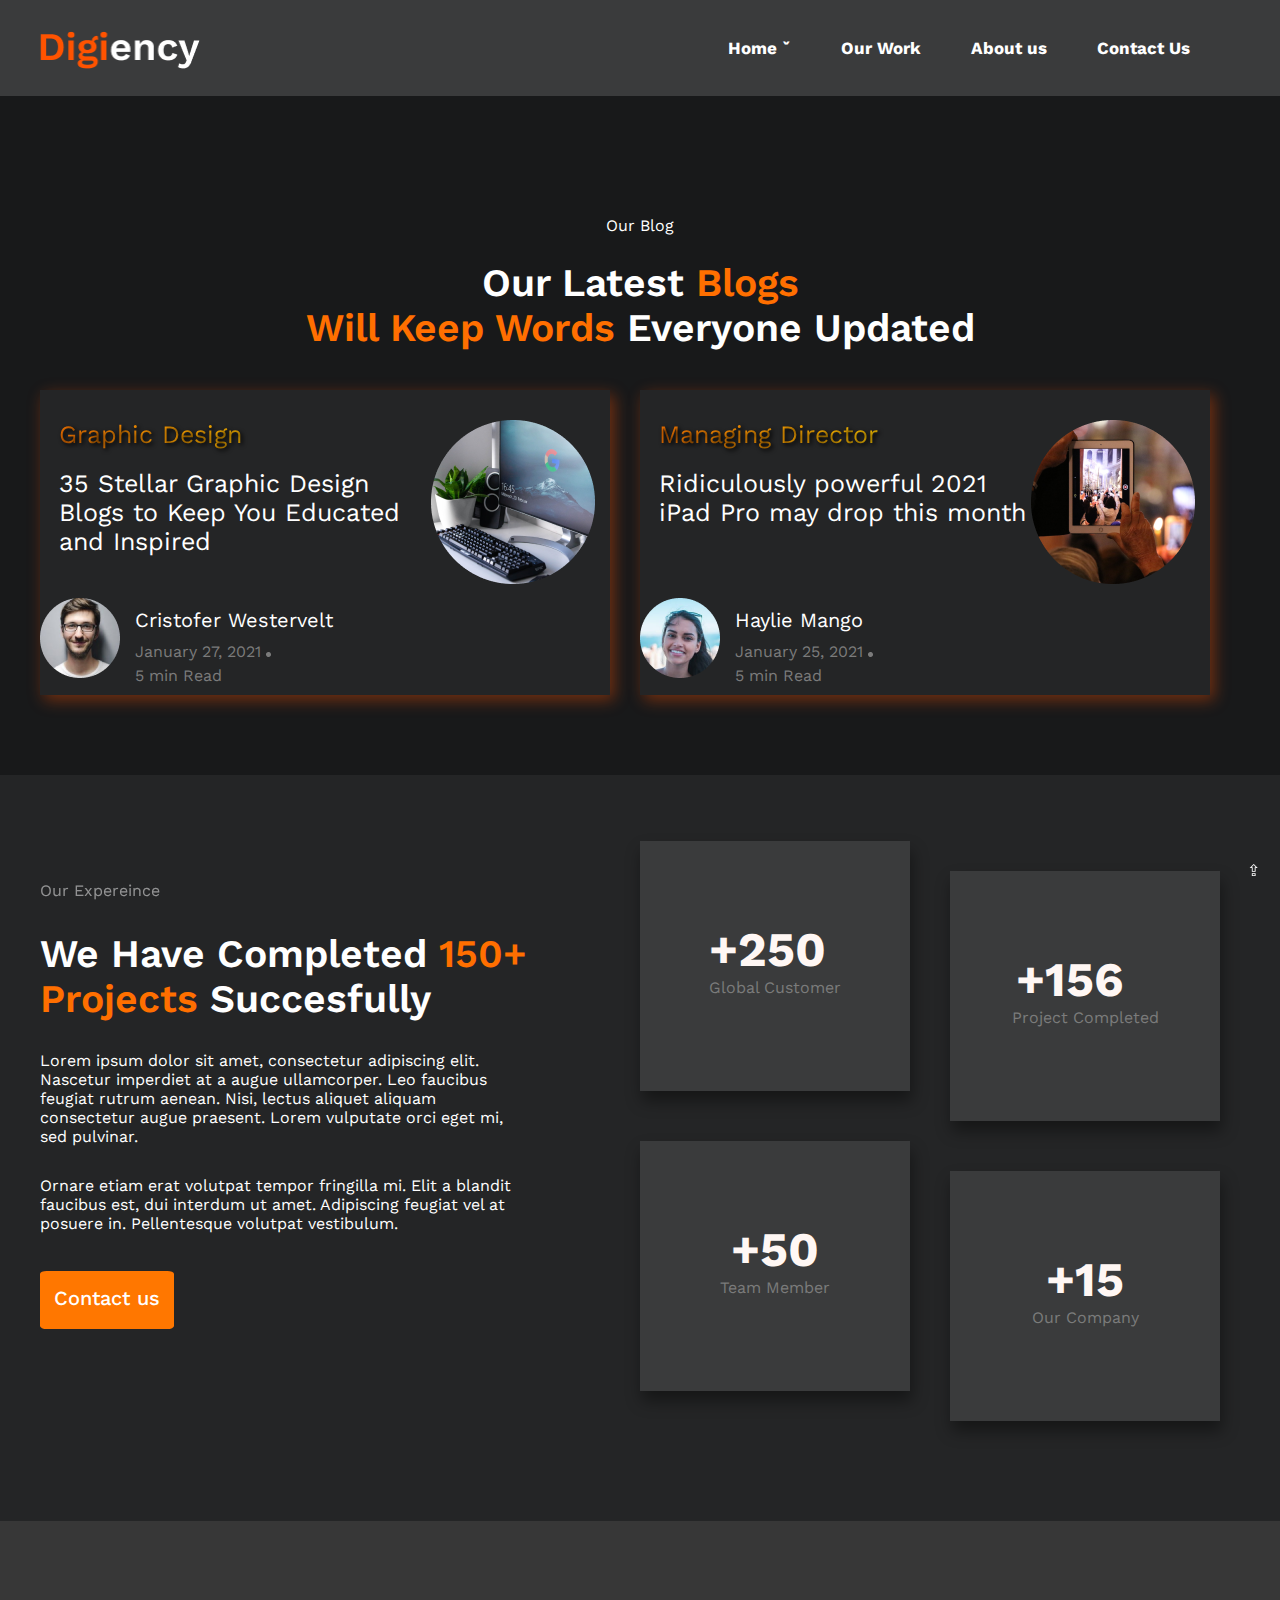
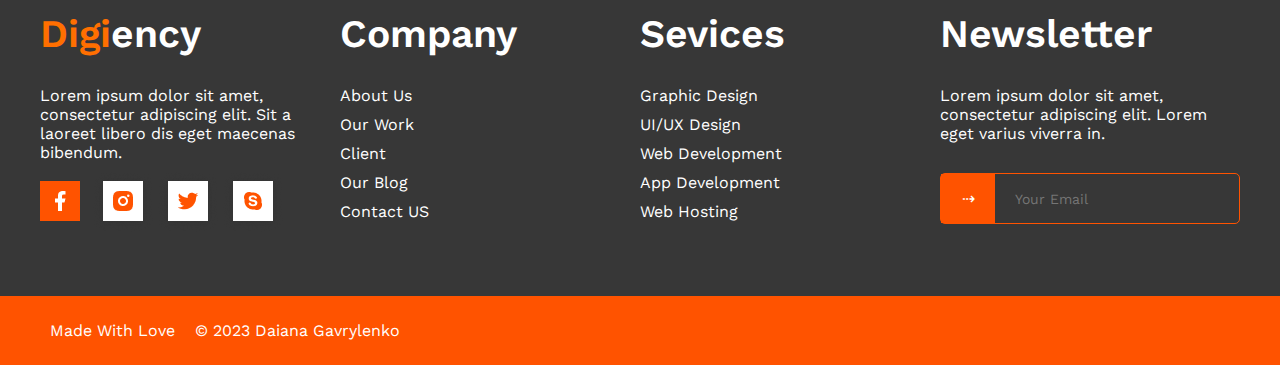
<file: index.html>
<!DOCTYPE html>
<html lang="en">

<head>
    <meta charset="UTF-8">
    <meta http-equiv="X-UA-Compatible" content="IE=edge">
    <meta name="viewport" content="width=device-width, initial-scale=1.0">
    <meta name="description" content="Site about our company Digiency - create Designed & Development Projects">
    <meta name="keywords" content="Design, Digiency, Company, TeamDigiency, Wrapper, BeautifulSites">
    <meta name="author" content="Daiana Gavrylenko">
    <link rel="stylesheet" href="style.css">
    <link rel="preconnect" href="https://fonts.googleapis.com">
    <link rel="preconnect" href="https://fonts.gstatic.com" crossorigin>
    <link
        href="https://fonts.googleapis.com/css2?family=Tinos:wght@400;700&family=Work+Sans:wght@100;200;300;400;500;600;700&display=swap"
        rel="stylesheet">
    <link rel="icon" sizes="32x32" href="./icons8-laptop-icongeek26-outline-gradient-32.png">
    <link rel="icon" sizes="16x16" href="./icons8-laptop-icongeek26-outline-gradient-16.png">
    <title>Digital Agency</title>
</head>

<body>
    <header>
        <p><a name="top"></a></p>
        <div class="container">
            <div class="header-inner">
                <div class="header-logo">
                    <img class="header-logo-img" src="images/header/Digiency.png" alt="logo">
                </div>

                <div class="header-nav">
                    <nav>
                        <ul class="header-list">
                            <li>
                                <a class="nav-link" href="index.html">Home ˇ</a>
                                <ul class="dropdown">
                                    <li>
                                        <a target="_blank" href="#">Location</a>
                                    </li>
                                    <li>
                                        <a target="_blank" href="#">Visit</a>
                                    </li>
                                    <li>
                                        <a target="_blank" href="#">Form</a>
                                    </li>
                                </ul>
                            </li>

                            <li>
                                <a class="nav-link" href="list1.html">Our Work</a>
                            </li>
                            <li>
                                <a class="nav-link" href="list2.html">About us</a>
                            </li>
                            <li>
                                <a class="nav-link" href="list3.html">Contact Us</a>
                            </li>
                        </ul>
                    </nav>
                </div>
                <div class="burger">
                    <span></span>
                </div>
            </div>
        </div>
    </header>

    <main>
        <section class="blog">
            <div class="container">
                <div>
                    <p class="blog-subtitle">Our Blog</p>
                </div>
                <div class="blog-inner">
                    <div class="blog-help-title">
                        <h2 class="blog-title"> Our Latest
                            <span>Blogs <br>
                                Will Keep Words </span>Everyone Updated
                        </h2>
                    </div>

                    <div class="blog-back">
                        <div class="blog-background">
                            <div class="blog-info">
                                <div class="blog-block-text">
                                    <div class="blog-sub-txt">
                                        <p>Graphic Design</p>
                                    </div>
                                    <p>35 Stellar Graphic
                                        Design Blogs to Keep You
                                        Educated and Inspired</p>
                                </div>
                                <div class="blog-icon">
                                    <img src="./images/blog/Image-2.png" alt="">
                                </div>
                            </div>
                            <div class="blog-description">
                                <div class="blog-avatar">
                                    <img src="./images/blog/Profile.png" alt="">
                                </div>
                                <div class="blog-post">
                                    <p>Cristofer Westervelt</p>
                                    <div class="blog-post-date">
                                        <p>January 27, 2021</p>
                                        <div class="blog-post-img">
                                            <img src="./images/blog/Ellipse.png" alt="">
                                        </div>
                                        <p>5 min Read</p>
                                    </div>
                                </div>
                            </div>
                        </div>

                        <div class="blog-background">
                            <div class="blog-info">
                                <div class="blog-block-text">
                                    <div class="blog-sub-txt">
                                        <p>Managing Director</p>
                                    </div>
                                    <p>Ridiculously powerful
                                        2021 iPad Pro may drop this
                                        month</p>
                                </div>
                                <div class="blog-icon">
                                    <img src="./images/blog/Image-3.png" alt="">
                                </div>
                            </div>
                            <div class="blog-description">
                                <div class="blog-avatar">
                                    <img src="./images/blog/Profile-2.png" alt="">
                                </div>
                                <div class="blog-post">
                                    <p>Haylie Mango</p>
                                    <div class="blog-post-date">
                                        <p>January 25, 2021</p>
                                        <div class="blog-post-img">
                                            <img src="./images/blog/Ellipse.png" alt="">
                                        </div>
                                        <p>5 min Read</p>
                                    </div>
                                </div>
                            </div>
                        </div>
                    </div>
                </div>
            </div>
        </section>

        <section class="succesfully-projects">
            <div class="container">
                <div class="succesfully-projects-inner">
                    <div class="succesfully-projects-texts">
                        <div class="succesfully-projects-subtitle">
                            <p>Our Expereince</p>
                        </div>

                        <h2 class="succesfully-projects-title">We Have Completed
                            <span>150+ Projects</span>
                            Succesfully
                        </h2>

                        <p class="succesfully-projects-info">Lorem ipsum dolor sit amet, consectetur adipiscing elit.
                            Nascetur
                            imperdiet
                            at a augue ullamcorper. Leo faucibus feugiat rutrum aenean. Nisi, lectus aliquet aliquam
                            consectetur augue praesent. Lorem vulputate orci eget mi, sed pulvinar.</p>
                        <p class="succesfully-projects-info" id="space">Ornare etiam erat volutpat tempor fringilla mi.
                            Elit a blandit faucibus est, dui interdum ut
                            amet. Adipiscing feugiat vel at posuere in. Pellentesque volutpat vestibulum.</p>

                        <div class="succesfully-projects-general-btn">
                            <button class="succesfully-projects-button" href="#">Contact us</button>
                        </div>
                    </div>
                    <div class="succesfully-projects-tables">
                        <div class="succesfully-projects-first-block">
                            <div class="succesfully-projects-tables-num">
                                <p class="succesfully-projects-num">+250</p>
                                <p class="succesfully-projects-info-table">Global Customer</p>
                            </div>
                            <div class="succesfully-projects-tables-num">
                                <p class="succesfully-projects-num">+50</p>
                                <p class="succesfully-projects-info-table">Team Member</p>
                            </div>
                        </div>
                        <div class="succesfully-projects-second-block">
                            <div class="succesfully-projects-tables-num">
                                <p class="succesfully-projects-num">+156</p>
                                <p class="succesfully-projects-info-table">Project Completed</p>
                            </div>
                            <div class="succesfully-projects-tables-num">
                                <p class="succesfully-projects-num">+15</p>
                                <p class="succesfully-projects-info-table">Our Company</p>
                            </div>
                        </div>
                    </div>
                </div>
            </div>
        </section>
    </main>

    <footer>
        <div class="footer">
            <div class="container">
                <div class="brief--footer">
                    <div class="brief">
                        <h2><span>Digi</span>ency</h2>
                        <p>Lorem ipsum dolor sit amet, consectetur adipiscing elit. Sit a laoreet libero dis eget
                            maecenas
                            bibendum.</p>

                        <div class="copyright--socials">
                            <a href="https://www.facebook.com/" target="_blank"><img class="facebook-icon"
                                    src="./images/social icon/facebook-fill.png" alt="facebook"></a>
                            <a href="https://www.instagram.com/" target="_blank"><img
                                    src="./images/social icon/instagram-fill.png" alt="instagram"></a>
                            <a href="https://twitter.com/" target="_blank"><img
                                    src="./images/social icon/twitter-fill.png" alt="twitter"></a>
                            <a href="https://www.youtube.com/" target="_blank"><img
                                    src="./images/social icon/skype-fill.png" alt="youtube"></a>
                        </div>
                    </div>

                    <div class="brief">
                        <h2>Company</h2>
                        <div class="company-brief">
                            <a href="">About Us</a>
                            <a href="">Our Work</a>
                            <a href="">Client</a>
                            <a href="">Our Blog</a>
                            <a href="">Contact US</a>
                        </div>
                    </div>
                    <div class="brief">
                        <h2>Sevices</h2>
                        <div class="service-brief">
                            <a href="">Graphic Design</a>
                            <a href="">UI/UX Design</a>
                            <a href="">Web Development</a>
                            <a href="">App Development</a>
                            <a href="">Web Hosting</a>
                        </div>
                    </div>
                    <div class="brief">
                        <h2>Newsletter</h2>
                        <p>Lorem ipsum dolor sit amet, consectetur adipiscing elit. Lorem eget varius viverra in.</p>
                        <div class="footer-form">
                            <form action="#">
                                <input class="subscribe-input" type="email" required placeholder="Your Email"
                                    name="email">
                                <button class="subscribe-button" type="submit" name="email">⇢</button>
                            </form>
                        </div>

                    </div>
                </div>
            </div>
        </div>

        <div class="finally-footer">
            <div class="container">
                <div class="finally-footer-info">
                    <p class="finally-footer-child-class-info"> Made With Love</p>
                    <p class="finally-footer-child-class-info">&copy; 2023 Daiana Gavrylenko</p>

                    <div class="button-top">
                        <p><a href="#top">⇪</a></p>
                    </div>
                </div>
            </div>
        </div>
    </footer>

    <script src="script.js"></script>
</body>

</html>
</file>
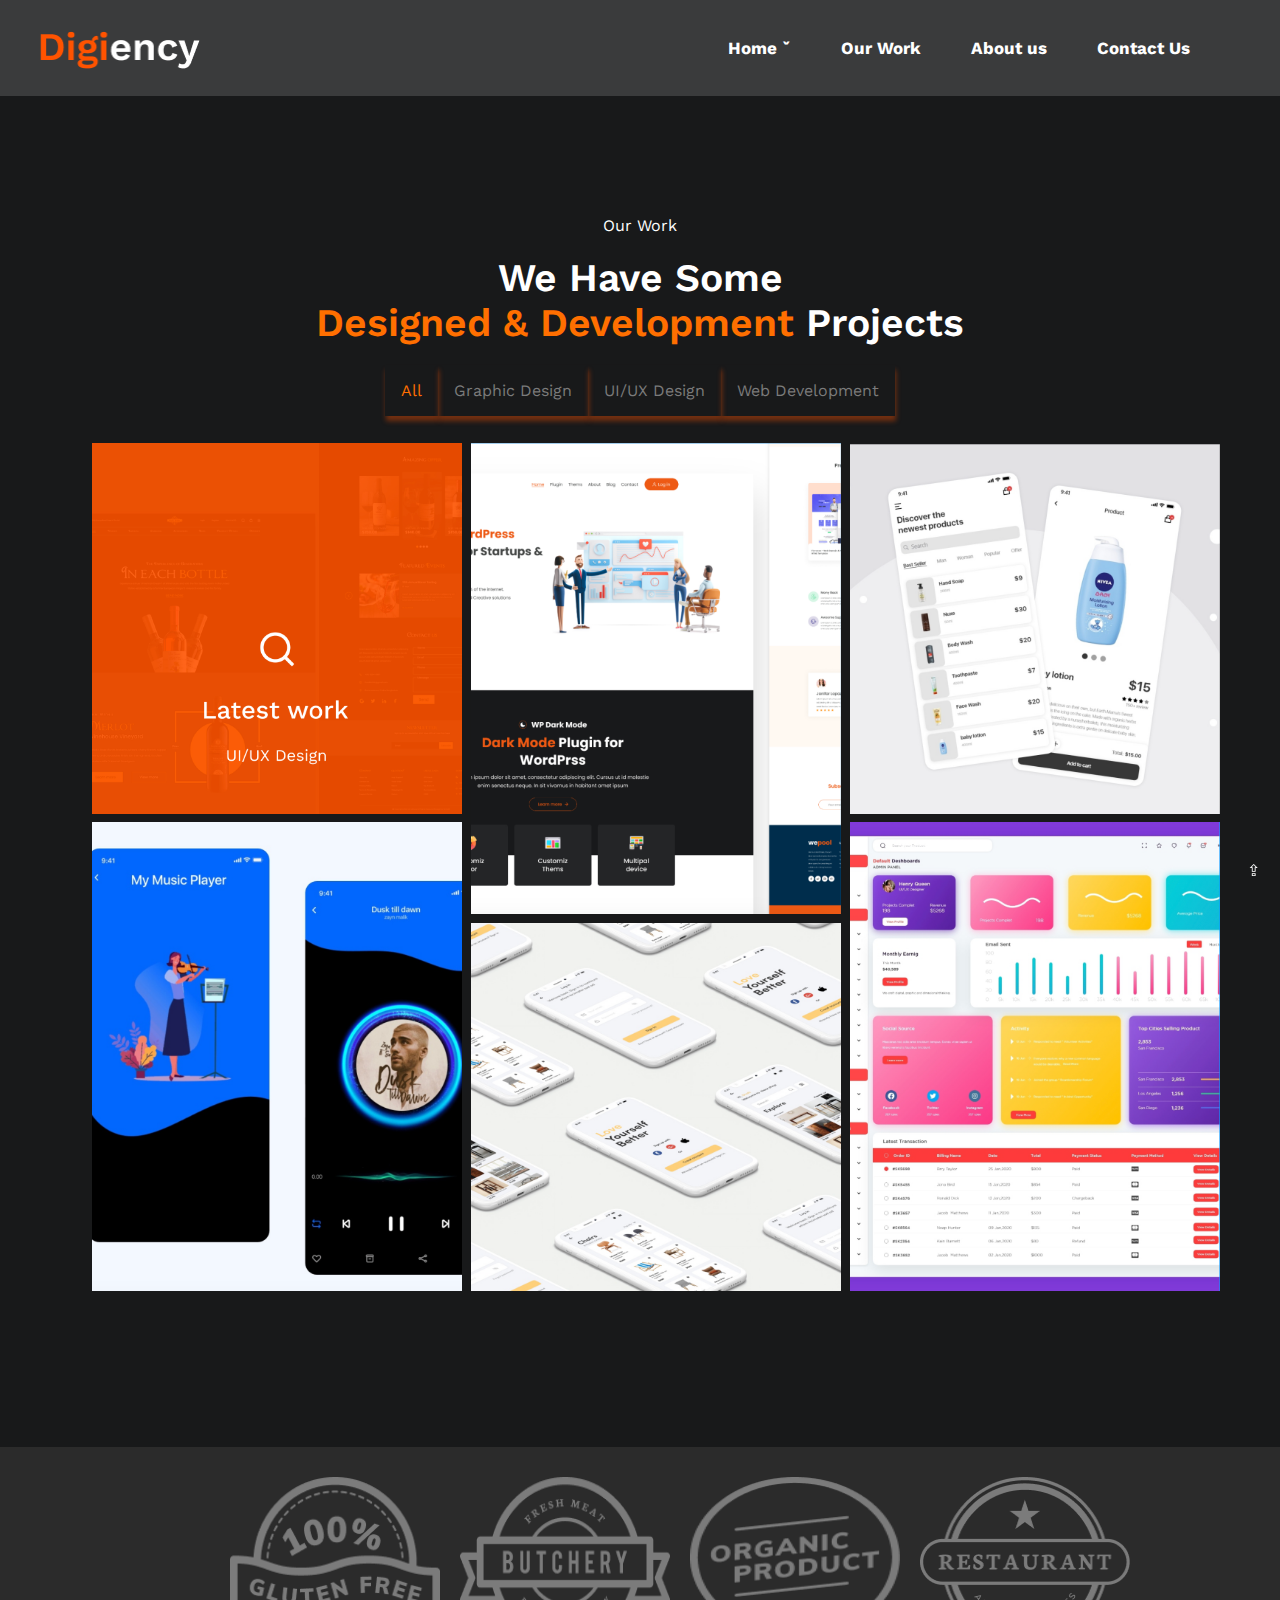
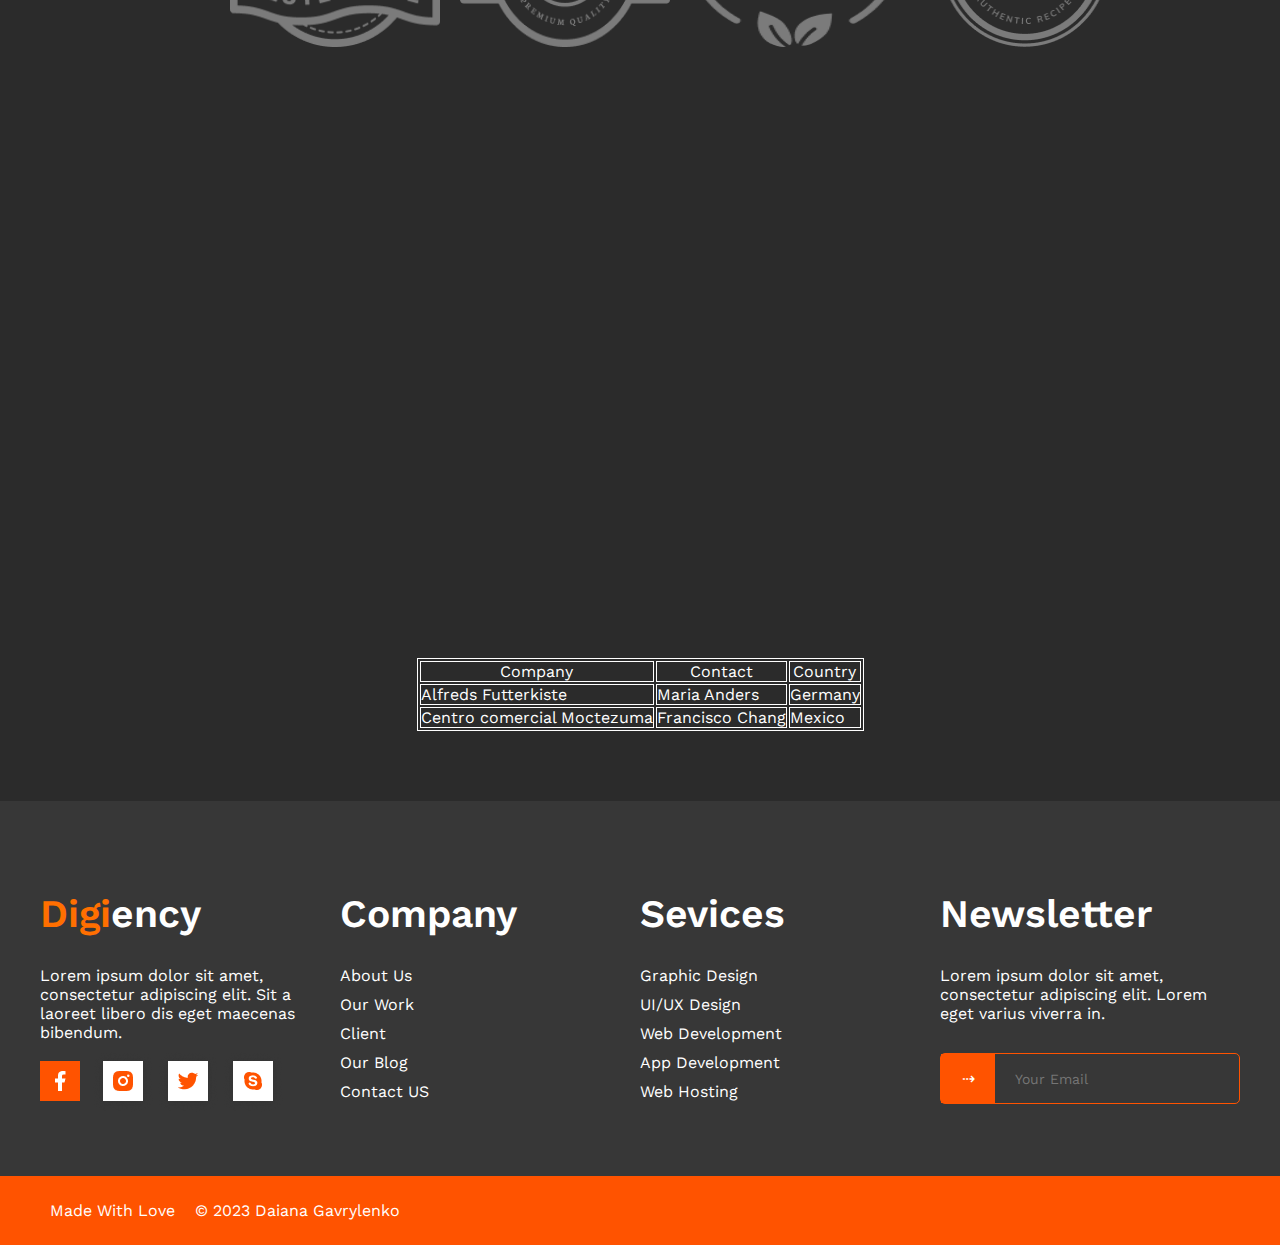
<file: list1.html>
<!DOCTYPE html>
<html lang="en">

<head>
    <meta charset="UTF-8">
    <meta http-equiv="X-UA-Compatible" content="IE=edge">
    <meta name="viewport" content="width=device-width, initial-scale=1.0">
    <meta name="description" content="Site about our company Digiency - create Designed & Development Projects">
    <meta name="keywords" content="Design, Digiency, Company, TeamDigiency, Wrapper, BeautifulSites">
    <meta name="author" content="Daiana Gavrylenko">
    <link rel="stylesheet" href="style.css">
    <link rel="preconnect" href="https://fonts.googleapis.com">
    <link rel="preconnect" href="https://fonts.gstatic.com" crossorigin>
    <link
        href="https://fonts.googleapis.com/css2?family=Tinos:wght@400;700&family=Work+Sans:wght@100;200;300;400;500;600;700&display=swap"
        rel="stylesheet">
    <link rel="icon" sizes="32x32" href="./icons8-laptop-icongeek26-outline-gradient-32.png">
    <link rel="icon" sizes="16x16" href="./icons8-laptop-icongeek26-outline-gradient-16.png">
    <title>Digital Agency</title>
</head>

<body>
    <header>
        <div class="container">
            <div class="header-inner">
                <div class="header-logo">
                    <img class="header-logo-img" src="images/header/Digiency.png" alt="logo">
                </div>

                <div class="header-nav">
                    <nav>
                        <ul class="header-list">
                            <li>
                                <a class="nav-link" href="index.html">Home ˇ</a>
                                <ul class="dropdown">
                                    <li>
                                        <a href="#">Location</a>
                                    </li>
                                    <li>
                                        <a href="#">Visit</a>
                                    </li>
                                    <li>
                                        <a href="#">Form</a>
                                    </li>
                                </ul>
                            </li>

                            <li>
                                <a class="nav-link" href="list1.html">Our Work</a>
                            </li>
                            <li>
                                <a class="nav-link" href="list2.html">About us</a>
                            </li>
                            <li>
                                <a class="nav-link" href="list3.html">Contact Us</a>
                            </li>
                        </ul>
                    </nav>
                </div>
            </div>
        </div>
    </header>

    <main>
        <section class="designed">
            <div class="container">
                <div>
                    <p class="des-subtitle">Our Work</p>
                </div>
                <div class="des-inner">
                    <div class="des-help-title">
                        <h2 class="des-title"> We Have Some <br>
                            <span> Designed & Development</span> Projects
                        </h2>
                    </div>

                    <div class="des-line-words">
                        <a class="des-line-info" href="#"><span>All</span></a>
                        <a class="des-line-info" href="#">Graphic Design</a>
                        <a class="des-line-info" href="#">UI/UX Design</a>
                        <a class="des-line-info" href="#">Web Development</a>
                    </div>

                    <div class="des-images">
                        <img src="./images/main/1from6.png" alt="">
                        <img class="des-second-pic" src="./images/main/2from6.png" alt="">
                        <img src="./images/main/3from6.png" alt="">
                        <img src="./images/main/4from6.png" alt="">
                        <img src="./images/main/5from6.png" alt="">
                        <img src="./images/main/6from6.png" alt="">
                    </div>
                </div>
            </div>
        </section>

        <section class="foot-icon-elem">
            <div class="container">
                <div class="group-icon-foot">
                    <img src="./images/GroupFoot/Group-1.png" alt="">
                    <img src="./images/GroupFoot/Group-2.png" alt="">
                    <img src="./images/GroupFoot/Group-3.png" alt="">
                    <img src="./images/GroupFoot/Group-4.png" alt="">
                </div>

                <div class="video">
                    <iframe width="560" height="315" src="https://www.youtube.com/embed/Zs5UJSX9ifg"
                        title="YouTube video player" frameborder="0" allow=" autoplay;" allowfullscreen></iframe>
                </div>

                <div class="spotify-block-frame">
                    <iframe class="spotify-frame"
                        src="https://open.spotify.com/embed/track/0ElpbbncWT9aS7mgoqEHbQ?utm_source=generator&theme=0"></iframe>
                </div>

                <table class="table-list1">
                    <tr>
                        <th>Company</th>
                        <th>Contact</th>
                        <th>Country</th>
                    </tr>
                    <tr>
                        <td>Alfreds Futterkiste</td>
                        <td>Maria Anders</td>
                        <td>Germany</td>
                    </tr>
                    <tr>
                        <td>Centro comercial Moctezuma</td>
                        <td>Francisco Chang</td>
                        <td>Mexico</td>
                    </tr>
                </table>
            </div>
        </section>
    </main>

    <footer>
        <div class="footer">
            <div class="container">
                <div class="brief--footer">
                    <div class="brief">
                        <h2><span>Digi</span>ency</h2>
                        <p>Lorem ipsum dolor sit amet, consectetur adipiscing elit. Sit a laoreet libero dis eget
                            maecenas
                            bibendum.</p>

                        <div class="copyright--socials">
                            <a href="https://www.facebook.com/" target="_blank"><img class="facebook-icon"
                                    src="./images/social icon/facebook-fill.png" alt="facebook"></a>
                            <a href="https://www.instagram.com/" target="_blank"><img
                                    src="./images/social icon/instagram-fill.png" alt="instagram"></a>
                            <a href="https://twitter.com/" target="_blank"><img
                                    src="./images/social icon/twitter-fill.png" alt="twitter"></a>
                            <a href="https://www.youtube.com/" target="_blank"><img
                                    src="./images/social icon/skype-fill.png" alt="youtube"></a>
                        </div>
                    </div>

                    <div class="brief">
                        <h2>Company</h2>
                        <div class="company-brief">
                            <a href="">About Us</a>
                            <a href="">Our Work</a>
                            <a href="">Client</a>
                            <a href="">Our Blog</a>
                            <a href="">Contact US</a>
                        </div>
                    </div>
                    <div class="brief">
                        <h2>Sevices</h2>
                        <div class="service-brief">
                            <a href="">Graphic Design</a>
                            <a href="">UI/UX Design</a>
                            <a href="">Web Development</a>
                            <a href="">App Development</a>
                            <a href="">Web Hosting</a>
                        </div>
                    </div>
                    <div class="brief">
                        <h2>Newsletter</h2>
                        <p>Lorem ipsum dolor sit amet, consectetur adipiscing elit. Lorem eget varius viverra in.</p>

                        <div class="footer-form">
                            <form action="#">
                                <input class="subscribe-input" type="email" required placeholder="Your Email"
                                    name="email">
                                <button class="subscribe-button" type="submit" name="email">⇢</button>
                            </form>
                        </div>

                    </div>
                </div>
            </div>
        </div>

        <div class="finally-footer">
            <div class="container">
                <div class="finally-footer-info">
                    <p class="finally-footer-child-class-info"> Made With Love</p>
                    <p class="finally-footer-child-class-info">&copy; 2023 Daiana Gavrylenko</p>

                    <div class="button-top">
                        <p><a href="#top">⇪</a></p>
                    </div>
                </div>
            </div>
        </div>
    </footer>

</body>

</html>
</file>
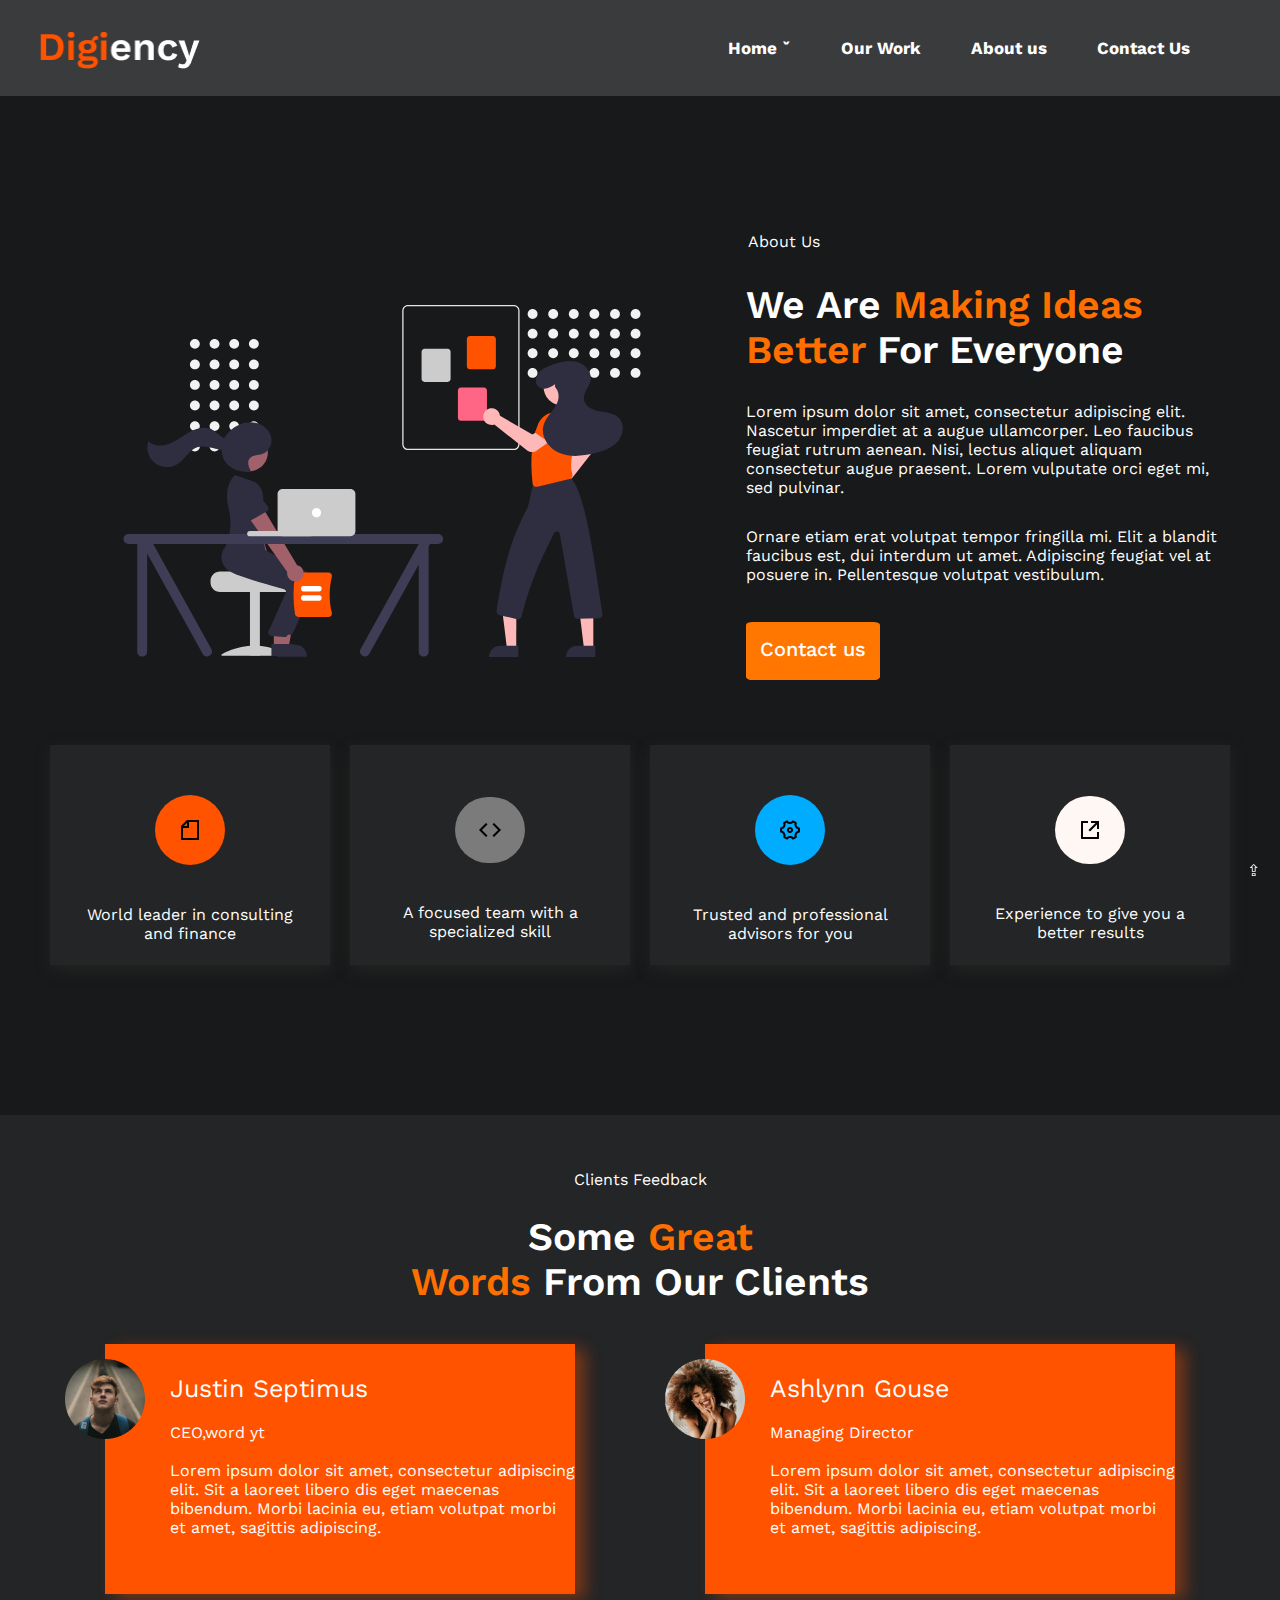
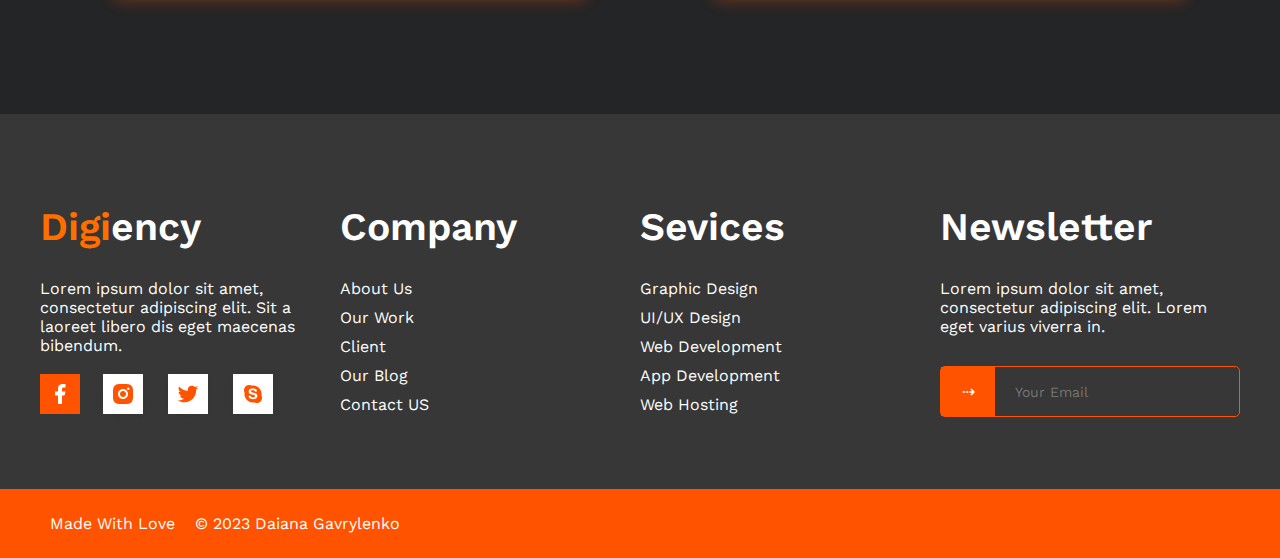
<file: list2.html>
<!DOCTYPE html>
<html lang="en">

<head>
    <meta charset="UTF-8">
    <meta http-equiv="X-UA-Compatible" content="IE=edge">
    <meta name="viewport" content="width=device-width, initial-scale=1.0">
    <meta name="description"
        content="Site about our company Digiency - create Designed & Development Projects">
    <meta name="keywords" content="Design, Digiency, Company, TeamDigiency, Wrapper, BeautifulSites">
    <meta name="author" content="Daiana Gavrylenko">
    <link rel="stylesheet" href="style.css">
    <link rel="preconnect" href="https://fonts.googleapis.com">
    <link rel="preconnect" href="https://fonts.gstatic.com" crossorigin>
    <link
        href="https://fonts.googleapis.com/css2?family=Tinos:wght@400;700&family=Work+Sans:wght@100;200;300;400;500;600;700&display=swap"
        rel="stylesheet">
    <link rel="icon" sizes="32x32" href="./icons8-laptop-icongeek26-outline-gradient-32.png">
    <link rel="icon" sizes="16x16" href="./icons8-laptop-icongeek26-outline-gradient-16.png">
    <title>Digital Agency</title>
</head>

<body>
    <header>
        <div class="container">
            <div class="header-inner">
                <div class="header-logo">
                    <img class="header-logo-img" src="images/header/Digiency.png" alt="logo">
                </div>

                <div class="header-nav">
                    <nav>
                        <ul class="header-list">
                            <li>
                                <a class="nav-link" href="index.html">Home ˇ</a>
                                <ul class="dropdown">
                                    <li>
                                        <a href="#">Location</a>
                                    </li>
                                    <li>
                                        <a href="#">Visit</a>
                                    </li>
                                    <li>
                                        <a href="#">Form</a>
                                    </li>
                                </ul>
                            </li>

                            <li>
                                <a class="nav-link" href="list1.html">Our Work</a>
                            </li>
                            <li>
                                <a class="nav-link" href="list2.html">About us</a>
                            </li>
                            <li>
                                <a class="nav-link" href="list3.html">Contact Us</a>
                            </li>
                        </ul>
                    </nav>
                </div>
            </div>
        </div>
    </header>

    <main>
        <section class="making-ideas">
            <div class="container">
                <div class="making-ideas-subtitle">
                    <p>About Us</p>
                </div>

                <div class="making-ideas-inner">
                    <img src="images/main/Image2.svg" alt="grafic">
                    <div>
                        <h2 class="making-ideas-title">We Are
                            <span>Making
                                Ideas Better</span> For Everyone
                        </h2>

                        <p class="making-ideas-info">Lorem ipsum dolor sit amet, consectetur adipiscing elit. Nascetur
                            imperdiet at a augue ullamcorper. Leo faucibus feugiat rutrum aenean. Nisi, lectus aliquet
                            aliquam consectetur augue praesent. Lorem vulputate orci eget mi, sed pulvinar.</p>
                        <p class="making-ideas-info" id="space">Ornare etiam erat volutpat tempor fringilla mi. Elit a
                            blandit faucibus est, dui interdum ut
                            amet. Adipiscing feugiat vel at posuere in. Pellentesque volutpat vestibulum.</p>

                        <div class="making-ideas-general-btn">
                            <button class="making-ideas-button" href="#">Contact us</button>
                        </div>
                    </div>
                </div>
                <div class="making-ideas-icon-squares">
                    <div class="making-ideas-square">
                        <div class="making-ideas-icon" style="background-color: #FF5300;">
                            <img src="images/img icon/copy.png" alt="">
                        </div>
                        <p class="making-ideas-info-icon">World leader in consulting
                            and finance</p>
                    </div>
                    <div class="making-ideas-square">
                        <div class="making-ideas-icon" style="background-color: #7B7B7B;">
                            <img src="images/img icon/Vector.png" alt="">
                        </div>
                        <p class="making-ideas-info-icon">A focused team with a
                            specialized skill</p>
                    </div>
                    <div class="making-ideas-square">
                        <div class="making-ideas-icon" style="background-color: #00ACFF;">
                            <img src="images/img icon/system.png" alt="">
                        </div>
                        <p class="making-ideas-info-icon">Trusted and professional
                            advisors for you</p>
                    </div>
                    <div class="making-ideas-square">
                        <div class="making-ideas-icon" style="background-color: #FFF7F4;">
                            <img src="images/img icon/link.png" alt="">
                        </div>
                        <p class="making-ideas-info-icon">Experience to give you a
                            better results</p>
                    </div>
                </div>
            </div>
        </section>

        <section class="feedback">
            <div class="container">
                <div>
                    <p class="feedback-subtitle">Clients Feedback</p>
                </div>
                <div class="feedback-inner">
                    <div class="feedback-help-title">
                        <h2 class="feedback-title"> Some
                            <span>Great <br>
                                Words </span>From Our Clients
                        </h2>
                    </div>

                    <div class="feedback-back">
                        <div class="feedback-background">
                            <div class="feedback-avatar">
                                <img src="./images/feedback/profile1.png" alt="">
                            </div>

                            <div class="feedback-info">
                                <div class="feedback-sub-txt">
                                    <p>Justin Septimus</p>
                                </div>
                                <p>CEO,word yt</p>
                                <br>
                                <p>Lorem ipsum dolor sit amet, consectetur adipiscing elit. Sit a laoreet libero dis
                                    eget maecenas bibendum. Morbi lacinia eu, etiam volutpat morbi et amet, sagittis
                                    adipiscing. </p>
                            </div>
                        </div>

                        <div class="feedback-background">
                            <div class="feedback-avatar">
                                <img src="./images/feedback/profile2.png" alt="">
                            </div>

                            <div class="feedback-info">
                                <div class="feedback-sub-txt">
                                    <p>Ashlynn Gouse</p>
                                </div>
                                <p>Managing Director</p>
                                <br>
                                <p>Lorem ipsum dolor sit amet, consectetur adipiscing elit. Sit a laoreet libero dis
                                    eget maecenas bibendum. Morbi lacinia eu, etiam volutpat morbi et amet, sagittis
                                    adipiscing. </p>
                            </div>
                        </div>
                    </div>
                </div>
            </div>
        </section>
    </main>

    <footer>
        <div class="footer">
            <div class="container">
                <div class="brief--footer">
                    <div class="brief">
                        <h2><span>Digi</span>ency</h2>
                        <p>Lorem ipsum dolor sit amet, consectetur adipiscing elit. Sit a laoreet libero dis eget
                            maecenas
                            bibendum.</p>

                        <div class="copyright--socials">
                            <a href="https://www.facebook.com/" target="_blank"><img class="facebook-icon"
                                    src="./images/social icon/facebook-fill.png" alt="facebook"></a>
                            <a href="https://www.instagram.com/" target="_blank"><img
                                    src="./images/social icon/instagram-fill.png" alt="instagram"></a>
                            <a href="https://twitter.com/" target="_blank"><img
                                    src="./images/social icon/twitter-fill.png" alt="twitter"></a>
                            <a href="https://www.youtube.com/" target="_blank"><img
                                    src="./images/social icon/skype-fill.png" alt="youtube"></a>
                        </div>
                    </div>

                    <div class="brief">
                        <h2>Company</h2>
                        <div class="company-brief">
                            <a href="">About Us</a>
                            <a href="">Our Work</a>
                            <a href="">Client</a>
                            <a href="">Our Blog</a>
                            <a href="">Contact US</a>
                        </div>
                    </div>
                    <div class="brief">
                        <h2>Sevices</h2>
                        <div class="service-brief">
                            <a href="">Graphic Design</a>
                            <a href="">UI/UX Design</a>
                            <a href="">Web Development</a>
                            <a href="">App Development</a>
                            <a href="">Web Hosting</a>
                        </div>
                    </div>
                    <div class="brief">
                        <h2>Newsletter</h2>
                        <p>Lorem ipsum dolor sit amet, consectetur adipiscing elit. Lorem eget varius viverra in.</p>

                        <div class="footer-form">
                            <form action="#">
                                <input class="subscribe-input" type="email" required placeholder="Your Email"
                                    name="email">
                                <button class="subscribe-button" type="submit" name="email">⇢</button>
                            </form>
                        </div>

                    </div>
                </div>
            </div>
        </div>

        <div class="finally-footer">
            <div class="container">
                <div class="finally-footer-info">
                    <p class="finally-footer-child-class-info"> Made With Love</p>
                    <p class="finally-footer-child-class-info">&copy; 2023 Daiana Gavrylenko</p>

                    <div class="button-top">
                        <p><a href="#top">⇪</a></p>
                    </div>
                </div>
            </div>
        </div>
    </footer>

</body>

</html>
</file>
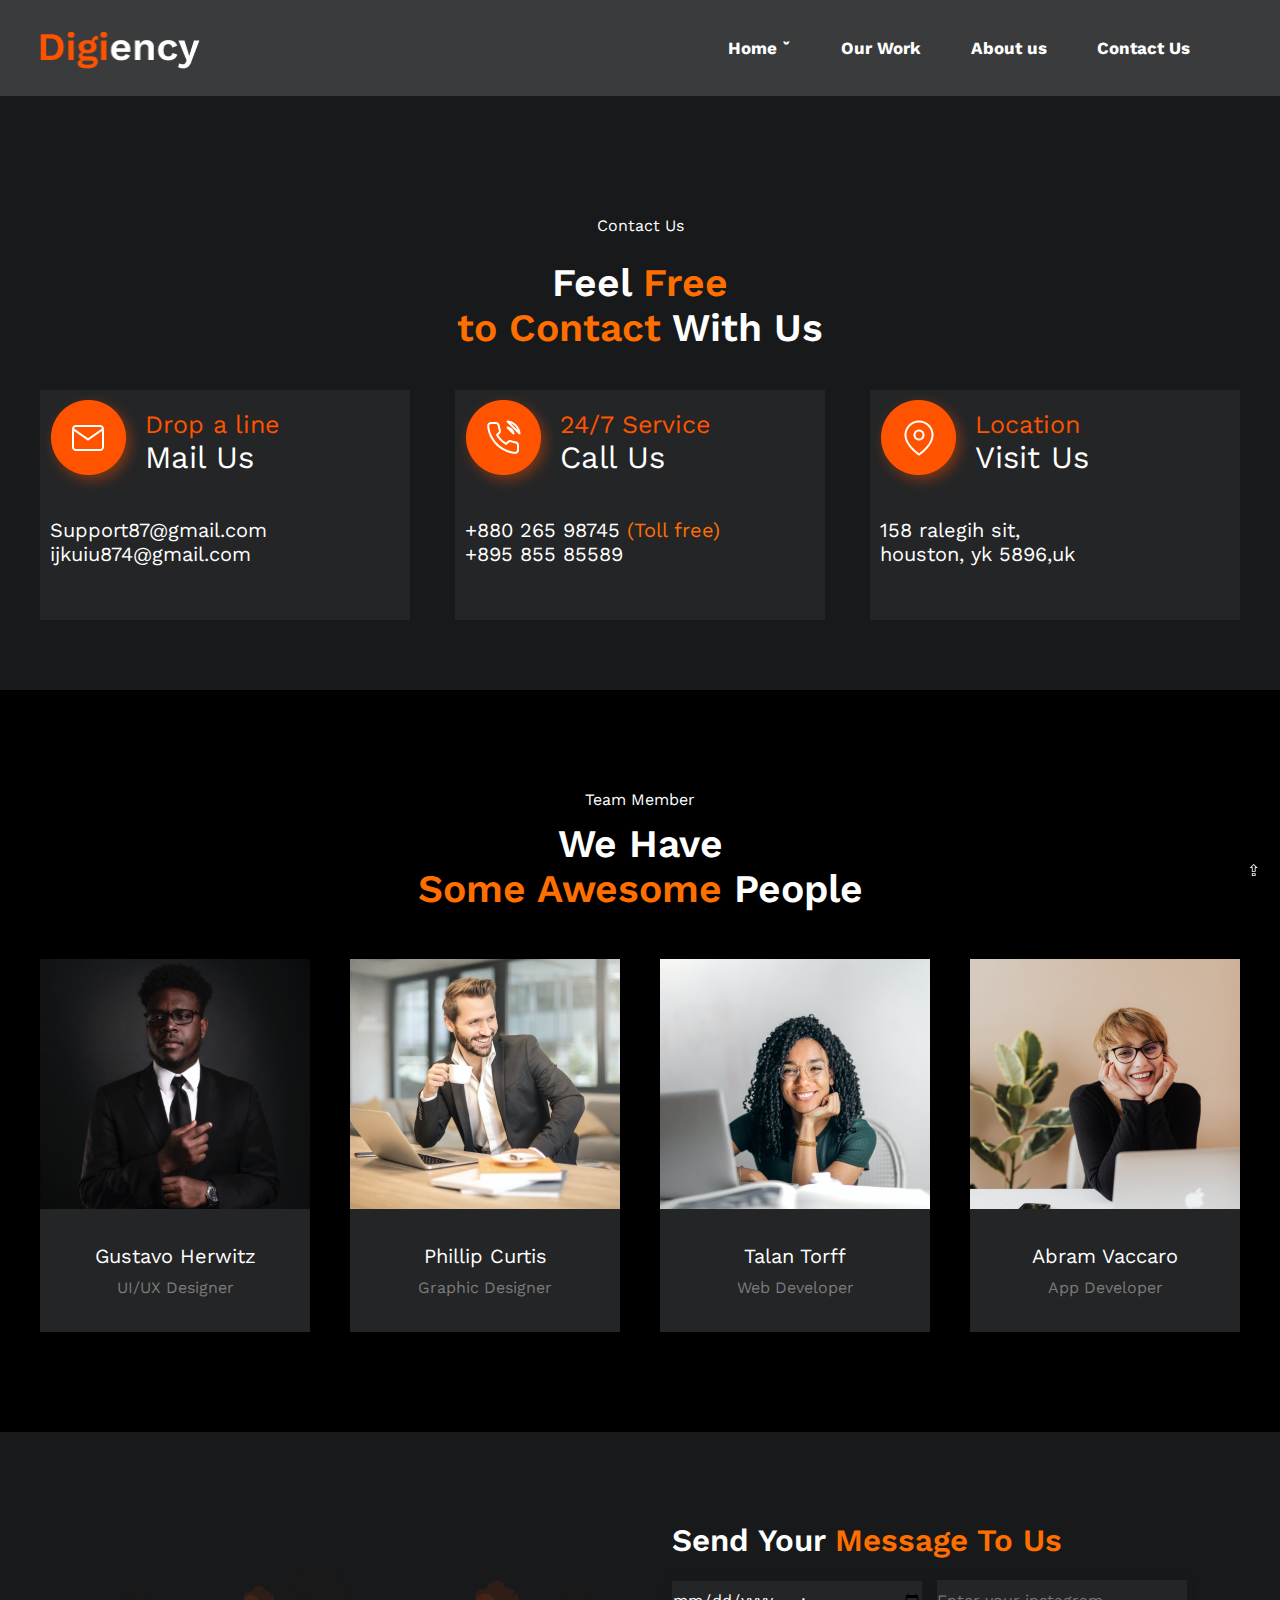
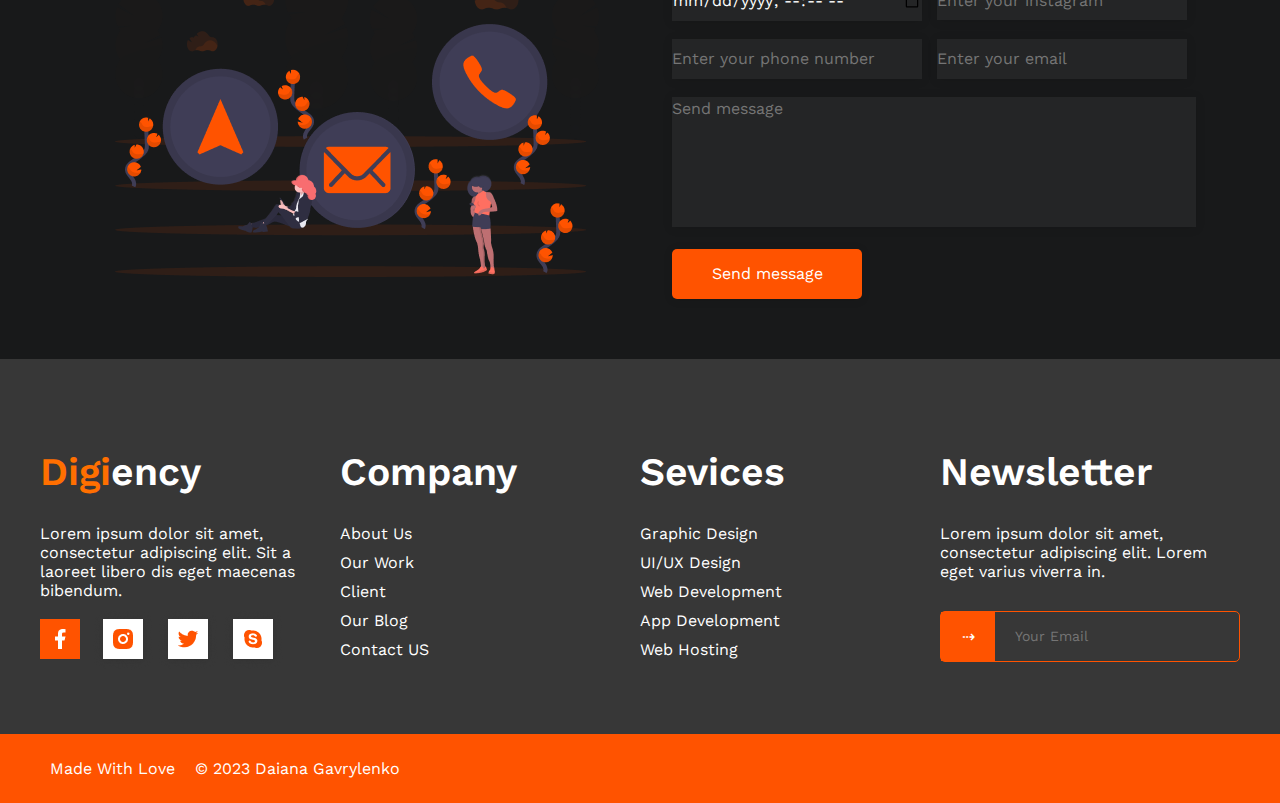
<file: list3.html>
<!DOCTYPE html>
<html lang="en">

<head>
    <meta charset="UTF-8">
    <meta http-equiv="X-UA-Compatible" content="IE=edge">
    <meta name="viewport" content="width=device-width, initial-scale=1.0">
    <meta name="description" content="Site about our company Digiency - create Designed & Development Projects">
    <meta name="keywords" content="Design, Digiency, Company, TeamDigiency, Wrapper, BeautifulSites">
    <meta name="author" content="Daiana Gavrylenko">
    <link rel="stylesheet" href="style.css">
    <link rel="preconnect" href="https://fonts.googleapis.com">
    <link rel="preconnect" href="https://fonts.gstatic.com" crossorigin>
    <link
        href="https://fonts.googleapis.com/css2?family=Tinos:wght@400;700&family=Work+Sans:wght@100;200;300;400;500;600;700&display=swap"
        rel="stylesheet">
    <link rel="icon" sizes="32x32" href="./icons8-laptop-icongeek26-outline-gradient-32.png">
    <link rel="icon" sizes="16x16" href="./icons8-laptop-icongeek26-outline-gradient-16.png">
    <title>Digital Agency</title>
</head>

<body>
    <header>
        <div class="container">
            <div class="header-inner">
                <div class="header-logo">
                    <img class="header-logo-img" src="images/header/Digiency.png" alt="logo">
                </div>

                <div class="header-nav">
                    <nav>
                        <ul class="header-list">
                            <li>
                                <a class="nav-link" href="index.html">Home ˇ</a>
                                <ul class="dropdown">
                                    <li>
                                        <a href="#">Location</a>
                                    </li>
                                    <li>
                                        <a href="#">Visit</a>
                                    </li>
                                    <li>
                                        <a href="#">Form</a>
                                    </li>
                                </ul>
                            </li>

                            <li>
                                <a class="nav-link" href="list1.html">Our Work</a>
                            </li>
                            <li>
                                <a class="nav-link" href="list2.html">About us</a>
                            </li>
                            <li>
                                <a class="nav-link" href="list3.html">Contact Us</a>
                            </li>
                        </ul>
                    </nav>
                </div>
            </div>
        </div>
    </header>

    <main>
        <section class="contact">
            <div class="container">
                <div>
                    <p class="contact-subtitle">Contact Us</p>
                </div>
                <div class="contact-inner">
                    <div class="contact-help-title">
                        <h2 class="contact-title"> Feel
                            <span>Free <br> to Contact</span>
                            With Us
                        </h2>
                    </div>

                    <div class="contact-background">
                        <div class="contact-back">
                            <div class="contact-info">
                                <img src="./images/contact/mail.png" alt="">
                                <div class="contact-back-sub">
                                    <p class="contact-txt">Drop a line</p>
                                    <p>Mail Us</p>
                                </div>
                            </div>
                            <div class="contact-info-txt">
                                <a href="mailto:Support87@gmail.com"> Support87@gmail.com</a>
                                <br>
                                <a href="mailto:ijkuiu874@gmail.com"> ijkuiu874@gmail.com</a>
                            </div>
                        </div>

                        <div class="contact-back">
                            <div class="contact-info">
                                <img src="./images/contact/phone-call.png" alt="">
                                <div class="contact-back-sub">
                                    <p class="contact-txt">24/7 Service</p>
                                    <p>Call Us</p>
                                </div>
                            </div>
                            <div class="contact-info-txt">
                                <a href="tel:+88026598745">+880 265 98745 <span>(Toll free)</span></a> <br>
                                <a href="tel:+89585585589">+895 855 85589</a>
                            </div>
                        </div>

                        <div class="contact-back">
                            <div class="contact-info">
                                <img src="./images/contact/map-pin.png" alt="">
                                <div class="contact-back-sub">
                                    <p class="contact-txt">Location</p>
                                    <p>Visit Us</p>
                                </div>
                            </div>
                            <div class="contact-info-txt">
                                <p>158 ralegih sit, <br>
                                    houston, yk 5896,uk</p>
                            </div>
                        </div>
                    </div>
                </div>
            </div>
        </section>

        <section class="worker">
            <div class="container">
                <div>
                    <p class="worker-subtitle">Team Member</p>
                </div>
                <div class="worker-inner">
                    <div class="worker-help-title">
                        <h2 class="worker-title"> We Have <br>
                            <span> Some Awesome</span> People
                        </h2>
                    </div>

                    <div class="worker-general-squares">
                        <div class="worker-sq">
                            <img src="./images/worker/Image1.svg" alt="">

                            <div class="worker-bio">
                                <p class="worker-name">Gustavo Herwitz</p>
                                <p class="worker-info">UI/UX Designer</p>
                            </div>
                        </div>

                        <div class="worker-sq">
                            <img src="./images/worker/2.png" alt="">

                            <div class="worker-bio">
                                <p class="worker-name">Phillip Curtis</p>
                                <p class="worker-info">Graphic Designer</p>
                            </div>
                        </div>

                        <div class="worker-sq">
                            <img src="./images/worker/3.png" alt="">

                            <div class="worker-bio">
                                <p class="worker-name">Talan Torff</p>
                                <p class="worker-info">Web Developer</p>
                            </div>
                        </div>

                        <div class="worker-sq">
                            <img src="./images/worker/4.png" alt="">

                            <div class="worker-bio">
                                <p class="worker-name">Abram Vaccaro</p>
                                <p class="worker-info">App Developer</p>
                            </div>
                        </div>
                    </div>
                </div>
            </div>
        </section>

        <section class="form-for-customers">
            <div class="container">
                <div class="form">
                    <img src="./images/form/Image.png" alt="#">
                    <form>
                        <h2 class="form-title">Send Your<span> Message To Us</span></h2>
                        <div class="date-inst-form">
                            <input class="form-input" type="datetime-local" required>
                            <input class="form-input" placeholder="Enter your instagram" type="url">
                        </div>
                        <div class="phone-email-form">
                            <input class="form-input" placeholder="Enter your phone number" type="tel"
                                pattern="[+]380[0-9]{9}" required>
                            <input class="form-input" placeholder="Enter your email" type="email" required>
                        </div>
                        <textarea class="form-textarea" cols="30" rows="7" placeholder="Send message" required=""></textarea>
                        <button class="form-button">Send message</button>
                    </form>
                </div>
            </div>
        </section>
    </main>

    <footer>
        <div class="footer">
            <div class="container">
                <div class="brief--footer">
                    <div class="brief">
                        <h2><span>Digi</span>ency</h2>
                        <p>Lorem ipsum dolor sit amet, consectetur adipiscing elit. Sit a laoreet libero dis eget
                            maecenas
                            bibendum.</p>

                        <div class="copyright--socials">
                            <a href="https://www.facebook.com/" target="_blank"><img class="facebook-icon"
                                    src="./images/social icon/facebook-fill.png" alt="facebook"></a>
                            <a href="https://www.instagram.com/" target="_blank"><img
                                    src="./images/social icon/instagram-fill.png" alt="instagram"></a>
                            <a href="https://twitter.com/" target="_blank"><img
                                    src="./images/social icon/twitter-fill.png" alt="twitter"></a>
                            <a href="https://www.youtube.com/" target="_blank"><img
                                    src="./images/social icon/skype-fill.png" alt="youtube"></a>
                        </div>
                    </div>

                    <div class="brief">
                        <h2>Company</h2>
                        <div class="company-brief">
                            <a href="">About Us</a>
                            <a href="">Our Work</a>
                            <a href="">Client</a>
                            <a href="">Our Blog</a>
                            <a href="">Contact US</a>
                        </div>
                    </div>
                    <div class="brief">
                        <h2>Sevices</h2>
                        <div class="service-brief">
                            <a href="">Graphic Design</a>
                            <a href="">UI/UX Design</a>
                            <a href="">Web Development</a>
                            <a href="">App Development</a>
                            <a href="">Web Hosting</a>
                        </div>
                    </div>
                    <div class="brief">
                        <h2>Newsletter</h2>
                        <p>Lorem ipsum dolor sit amet, consectetur adipiscing elit. Lorem eget varius viverra in.</p>

                        <div class="footer-form">
                            <form action="#">
                                <input class="subscribe-input" type="email" required placeholder="Your Email"
                                    name="email">
                                <button class="subscribe-button" type="submit" name="email">⇢</button>
                            </form>
                        </div>
                    </div>
                </div>
            </div>
        </div>

        <div class="finally-footer">
            <div class="container">
                <div class="finally-footer-info">
                    <p class="finally-footer-child-class-info"> Made With Love</p>
                    <p class="finally-footer-child-class-info">&copy; 2023 Daiana Gavrylenko</p>

                    <div class="button-top">
                        <p><a href="#top">⇪</a></p>
                    </div>
                </div>
            </div>
        </div>
    </footer>

</body>

</html>
</file>
<file: style.css>
* {
    margin: 0;
    padding: 0;
    border: 0;
    font-size: 100%;
    font: inherit;
    vertical-align: baseline;
}

a {
    all: unset;
}

body {
    font-family: 'Work Sans', sans-serif;
}

span {
    color: #ff6f00;
}


/* ! */

header {
    background-color: #3A3B3C;
}

.container {
    margin: 0 auto;
    max-width: 1200px;
    padding: 0 10px;
}

.header-inner {
    display: grid;
    grid-template-columns: repeat(2, 1fr);
    grid-template-rows: 1fr;
    align-items: center;
}

.header-nav {
    justify-self: flex-end;
    grid-column: 2/3;
}

.header-logo-img {
    padding-top: 8px;
    width: 160px;
}

/*  */

.header-list {
    list-style: none;
    display: flex;
    margin: 38px 0;
}

.header-list li ul.dropdown {
    position: absolute;
    list-style-type: none;
    display: none;
}

.header-list a {
    color: #ffffff;
    transition: color 0.2s linear;
}

.header-list li a:hover {
    color: #ff6f00;
}

.header-list li:hover ul.dropdown {
    display: grid;
}

.nav-link {
    font-weight: 700;
    font-size: 17px;
    margin-right: 50px;
    transition: color 0.3s linear;
}

/*  */

.burger {
    display: none;
}

/* ! */

.button-top {
    color: #fff;
    position: fixed;
    bottom: 20px;
    right: 20px;
}

/* ! */

.blog {
    background-color: #18191A;
    padding-top: 120px;
    padding-bottom: 30px;
}

.blog-subtitle {
    color: #FFFFFF;
    font-weight: 400;
    font-size: 16px;

    display: grid;
    justify-content: center;
}

.blog-inner {
    display: grid;
    grid-template-rows: 1fr;
}

.blog-title {
    color: #FFFFFF;
    font-weight: 600;
    font-size: 39px;

    margin-top: 25px;
    margin-bottom: 40px;
    text-align: center;
}

.blog-help-title {
    display: flex;
    justify-content: center;
    align-items: center;
}

/*  */

.blog-background {
    background-color: #242526;
    max-width: 570px;
    margin-bottom: 50px;
    box-shadow: 4px 5px 15px rgba(255, 83, 0, 0.4);
}

.blog-back {
    display: grid;
    grid-template-columns: repeat(2, 1fr);
}

.blog-info {
    display: flex;
    justify-content: space-between;
    color: #fff;
    margin-top: 30px;
    margin-left: 19px;
}

.blog-block-text p {
    font-size: 25px;
}

.blog-sub-txt {
    font-size: 16px;
    margin-bottom: 20px;

    background: -webkit-linear-gradient(left, rgb(253, 119, 1), rgb(255, 251, 0));
    -webkit-background-clip: text;
    -webkit-text-fill-color: transparent;
    text-shadow: 2px 2px 4px #000000;
}

.blog-icon {
    padding-right: 15px;
}

.blog-description {
    display: flex;
    margin-top: 10px;
}

.blog-post {
    color: #FFFFFF;
    font-size: 20px;
    margin-left: 15px;
    margin-top: 10px;
    margin-bottom: 10px;
}

.blog-post-date {
    color: #7B7B7B;
    font-size: 16px;
    margin-top: 10px;

    display: grid;
    grid-template-columns: repeat(2, 1fr);
}

.blog-post-img {
    padding: 0 5px 5px;
}

/* ! */

.succesfully-projects {
    background-color: #242526;
    padding-top: 36px;
    padding-bottom: 50px;
}

.succesfully-projects-inner {
    display: grid;
    grid-template-columns: repeat(2, 1fr);
    justify-content: space-between;
}

.succesfully-projects-subtitle {
    position: relative;
    opacity: 0.5;
}

.succesfully-projects-subtitle p {
    color: #FFFFFF;
    position: absolute;
    top: -50px;
    margin-bottom: 25px;
}

.succesfully-projects-title {
    color: #fff;
    font-weight: 600;
    font-size: 39px;
    max-width: 487px;
    margin-bottom: 30px;
}

.succesfully-projects-info {
    color: #fff;
    font-weight: 400;
    font-size: 16px;
    max-width: 493px;
    margin-top: 30px;
}

.succesfully-projects-button {
    background-color: #ff7700;
    color: #fff;
    padding: 15px 14px 19px 14px;
    font-weight: 500;
    font-size: 20px;
    border-radius: 5%;
    cursor: pointer;

    transition: background-color 0.2s linear;
}

.succesfully-projects-button:hover {
    background-color: #ff770095;
}

.succesfully-projects-general-btn {
    margin-top: 20px;
}

/*  */

.succesfully-projects-tables {
    display: grid;
    grid-template-columns: repeat(2, 1fr);
    justify-content: space-between;
}

.succesfully-projects-texts {
    margin-top: 120px;
}

.succesfully-projects-tables-num {
    background-color: #3A3B3C;
    width: 270px;
    margin-bottom: 50px;
    height: 250px;
    box-shadow: 2px 10px 15px rgba(0, 0, 0, 0.4);

    display: grid;
    grid-template-rows: repeat(4, 1fr);
    justify-content: center;
    flex-direction: column;
}

.succesfully-projects-tables-num>p {
    text-align: center;
}

.succesfully-projects-info-table {
    color: #7B7B7B;
}

.succesfully-projects-num {
    color: #FFF7F4;
    max-width: 117px;
    font-weight: 700;
    font-size: 48px;

    margin-top: 80px;
}

.succesfully-projects-first-block {
    margin-right: 40px;
    margin-top: 30px;
}

.succesfully-projects-second-block {
    margin-top: 60px;
}

/* ! */

@media (max-width: 1200px) {
    .container {
        max-width: 800px;
    }

    .blog-back {
        grid-template-columns: 1fr;
        grid-template-rows: repeat(2, 1fr);
        justify-items: center;
    }

    .succesfully-projects-inner {
        display: flex;
        flex-direction: column;
        align-items: center;
    }

    .succesfully-projects-second-block {
        margin-top: 0;
    }
}

@media (max-width: 640px) {
    .container {
        max-width: 500px;
    }

    .succesfully-projects-tables {
        grid-template-columns: 1fr;
        grid-template-rows: repeat(2, 1fr);
    }
}

@media (max-width: 550px) {
    .header-list li ul.dropdown {
        position: relative;
    }

    .blog-block-text p {
        font-size: 20px;
    }

    .blog-icon img {
        height: 120px;
    }

    .burger {
        display: flex;
        position: relative;
        z-index: 50;
        align-items: center;
        justify-content: flex-end;
        justify-self: flex-end;
        width: 30px;
        height: 18px;
    }

    .burger span {
        font-size: 30px;
        transform: scale(1);
        background-color: #fff;
        height: 2px;
        width: 30px;
    }

    .burger::before,
    .burger::after {
        content: '';
        position: absolute;
        background-color: #fff;
        height: 2px;
        width: 30px;
        transition: all 0.3s ease 0s;
    }

    .burger::before {
        top: 0;
    }

    .burger::after {
        bottom: 0;
    }

    .burger.active span {
        transform: scale(0);
    }

    .burger.active::before {
        top: 50%;
        transform: rotate(-45deg) translate(0, -50%);
    }

    .burger.active::after {
        bottom: 50%;
        transform: rotate(45deg) translate(0, 50%);
    }

    .header-nav {
        display: none;
        flex-direction: column;
        position: fixed;
        top: 0;
        bottom: 0;
        left: 0;
        right: 0;
        z-index: 50;
        padding: 50px 40px;
        background-color: black;
    }

    .header-list {
        flex-direction: column;
        row-gap: 30px;
    }

    .open {
        display: flex !important;
    }

    .blog {
        padding-top: 50px;
    }
}

/* ! */

.making-ideas {
    background-color: #18191A;
    padding-top: 186px;
    padding-bottom: 150px;
}

.making-ideas-subtitle {
    position: relative;
}

.making-ideas-subtitle p {
    color: #FFFFFF;
    position: absolute;
    left: 59%;
    top: -50px;
    margin-bottom: 25px;
}

.making-ideas-inner {
    display: flex;
    justify-content: space-between;
}

.making-ideas-title {
    color: #fff;
    font-weight: 600;
    font-size: 39px;
    max-width: 494px;
}

.making-ideas-info {
    color: #fff;
    font-weight: 400;
    font-size: 16px;
    max-width: 493px;
    margin-top: 30px;
}

#space {
    margin-bottom: 38px;
}

.making-ideas-button {
    background-color: #ff7700;
    color: #fff;
    padding: 15px 14px 19px 14px;
    font-weight: 500;
    font-size: 20px;
    border-radius: 5%;
    cursor: pointer;

    transition: background-color 0.2s linear;
}

.making-ideas-button:hover {
    background-color: #ff770095;
}

.making-ideas-general-btn {
    margin-top: 20px;
}

/*  */

.making-ideas-icon-squares {
    display: flex;
    justify-content: space-around;
}

.making-ideas-square {
    width: 200px;
    height: 160px;
    background-color: #242526;

    margin-top: 65px;
    padding: 30px 40px;
    display: flex;
    flex-direction: column;
    justify-content: center;
    align-items: center;
    box-shadow: 1px 5px 15px rgba(56, 52, 51, 0.4);
}

.making-ideas-icon {
    width: 50px;
    padding: 25px 10px;
    border-radius: 60px;
    margin-top: 65px;

    display: flex;
    justify-content: center;
}

.making-ideas-info-icon {
    color: #fff;
    font-weight: 400;
    font-size: 16px;
    width: 206px;
    padding-top: 40px;
    text-align: center;
    margin-bottom: 38px;
}

/* ! */

.worker {
    background-color: #000000;
    padding-top: 100px;
    padding-bottom: 100px;
}

.worker-sq {
    display: flex;
    justify-content: space-between;
}

.worker-subtitle {
    color: #FFFFFF;
    font-weight: 400;
    font-size: 16px;

    display: flex;
    justify-content: center;
    align-items: center;
}

.worker-title {
    color: #FFFFFF;
    font-weight: 600;
    font-size: 39px;

    margin-top: 1%;
    margin-bottom: 4%;
    text-align: center;
}

.worker-help-title {
    display: flex;
    justify-content: center;
    align-items: center;
}

.worker-general-squares {
    display: flex;
    justify-content: space-between;
}

.worker-bio {
    background-color: #242526;
    padding: 35px 30px;
}

.worker-sq {
    display: inline-block;
    overflow: hidden;
    box-shadow: 1px 6px 16px rgba(0, 0, 0, 0.851);
}

.worker-sq img {
    transition: 1s;
    display: block;
}

.worker-sq img:hover {
    transform: scale(1.2);
}

.worker-name {
    color: #FFFFFF;
    font-size: 20px;

    margin-bottom: 10px;
    display: flex;
    justify-content: center;
}

.worker-info {
    color: #7B7B7B;

    display: flex;
    justify-content: center;
}

/* ! */

.designed {
    background-color: #18191A;
    padding-top: 100px;
    padding-bottom: 150px;
}

.des-subtitle {
    color: #FFFFFF;
    font-weight: 400;
    font-size: 16px;
    margin-top: 20px;

    display: flex;
    justify-content: center;
    align-items: center;
}

.des-title {
    color: #FFFFFF;
    font-weight: 600;
    font-size: 39px;

    padding: 20px 0;
    text-align: center;
}

.des-help-title {
    display: flex;
    justify-content: center;
    align-items: center;
}

.des-line-info {
    color: #7B7B7B;
    padding: 16px;
    box-shadow: 1px 5px 5px rgba(255, 83, 0, 0.4);
    cursor: pointer;
}

.des-line-words {
    display: flex;
    justify-content: center;
    margin-bottom: 25px;
}

.des-images {
    margin-left: 50px;
}

.des-images img {
    max-width: 370px;
    padding: 2px;
}

.des-second-pic {
    margin-bottom: -100px;
}

/* ! */

.feedback {
    background-color: #242526;
    padding-top: 55px;
    padding-bottom: 70px;
}

.feedback-subtitle {
    color: #FFFFFF;
    font-weight: 400;
    font-size: 16px;

    display: flex;
    justify-content: center;
    align-items: center;
}

.feedback-title {
    color: #FFFFFF;
    font-weight: 600;
    font-size: 39px;

    margin-top: 25px;
    margin-bottom: 40px;
    text-align: center;
}

.feedback-help-title {
    display: flex;
    justify-content: center;
    align-items: center;
}

/*  */

.feedback-background {
    background-color: #FF5300;
    width: 470px;
    margin-bottom: 50px;
    height: 250px;
    display: flex;
    box-shadow: 10px 5px 15px rgba(255, 83, 0, 0.4);
}

.feedback-back {
    display: flex;
    justify-content: space-around;
}

.feedback-avatar {
    margin-left: -40px;
    margin-top: 15px;
}

.feedback-info {
    color: #fff;
    margin-left: 25px;
    margin-top: 30px;
    font-size: 16px;
}

.feedback-sub-txt {
    font-size: 25px;
    margin-bottom: 20px;
}

/* ! */

.contact {
    background-color: #18191A;
    padding-top: 120px;
    padding-bottom: 70px;
}

.contact-subtitle {
    color: #FFFFFF;
    font-weight: 400;
    font-size: 16px;

    display: flex;
    justify-content: center;
    align-items: center;
}

.contact-title {
    color: #FFFFFF;
    font-weight: 600;
    font-size: 39px;

    margin-top: 25px;
    margin-bottom: 40px;
    text-align: center;
}

.contact-help-title {
    display: flex;
    justify-content: center;
    align-items: center;
}

/*  */

.contact-background {
    display: flex;
    justify-content: space-between;
}

.contact-back {
    background-color: #242526;
    width: 370px;
    height: 230px;
}

.contact-info-txt {
    color: #fff;
    font-size: 20px;
    padding: 23px 0 0 10px;
}

.contact-info {
    color: #fff;
    font-size: 31px;

    display: flex;
    align-items: center;
}

.contact-txt {
    color: #FF5300;
    font-size: 25px;
}

/* ! */
.form-for-customers {
    background-color: #18191A;
    padding: 90px 0 60px 0;
}

.form-title {
    font-weight: 600;
    font-size: 31.25px;
    line-height: 123.6%;
    margin-bottom: 20px;
    color: #FFFFFF;
}

.form {
    display: flex;
    justify-content: center;
    align-items: center;
}

.form-input {
    width: 250px;
    height: 40px;
    background: #242526;
    box-shadow: 0px 1px 10px rgba(0, 0, 0, 0.1);
    font-family: 'Work Sans';
    font-style: normal;
    font-weight: 400;
    font-size: 16px;
    line-height: 150.6%;
    color: #FFFFFF;
    margin-bottom: 18px;
    margin-right: 10px;
}

textarea {
    width: 524px;
    height: 130px;
    background: #242526;
    box-shadow: 0px 1px 10px rgba(0, 0, 0, 0.1);
    font-family: 'Work Sans';
    font-style: normal;
    font-weight: 400;
    font-size: 16px;
    line-height: 150.6%;
    color: #FFFFFF;
    resize: none;
    margin-bottom: 18px;
}

.form-button {
    width: 190px;
    height: 50px;
    background: #FF5300;
    box-shadow: 0px 1px 10px rgba(0, 0, 0, 0.1);
    border-radius: 5px;
    color: #fff;
}

/* ! */

.foot-icon-elem {
    background-color: #2b2b2b;
    padding: 30px 220px 30px;
}

.spotify-block-frame {
    display: flex;
    justify-content: center;
    align-items: center;
}

.spotify-frame {
    border-radius: 12px;
    max-width: 100%;
    height: 152px;
    margin-top: 40px;
}

.group-icon-foot {
    display: grid;
    grid-template-columns: repeat(4, 1fr);
    grid-column-gap: 20px;
}

.group-icon-foot img {
    width: 210px;
    height: 170px;
}

/* ! */

table,
th,
td {
    border: 1px solid;
}

.table-list1 {
    color: #fff;
    margin: 40px auto;
}

/* ! */

.footer {
    background-color: #373737;
    padding: 90px 0 60px 0;
}

.brief h2,
.brief p,
.brief a {
    color: #fff;
    padding: 0px 0 10px 0;
}

.brief>h2 {
    font-weight: 600;
    font-size: 39px;
    max-width: 494px;
    padding-bottom: 30px;
}

.brief--footer {
    display: grid;
    grid-template-columns: repeat(auto-fit, minmax(250px, 1fr));
    justify-items: stretch;
}

.facebook-icon {
    margin-bottom: 11px;
    margin-right: 8px;
}

.company-brief,
.service-brief {
    display: grid;
    flex-direction: column;
}

.footer-form {
    border: 1px solid #FF5300;
    border-radius: 5px;
    margin-top: 20px;

    display: grid;
    grid-template-columns: 2fr 1fr;
}

.footer-form>form {
    display: grid;
    grid-template-columns: 2fr 1fr;
}

.subscribe-input {
    flex-grow: 1;
    padding: 15px 20px;
    font-size: 14px;
    background-color: #373737;
    color: #ffffff;
}

.subscribe-input:focus {
    outline: none;
}

.subscribe-button {
    background: #FF5300;
    color: #FFFFFF;
    padding: 15px 20.5px;
    cursor: pointer;

    grid-area: 1 / 2 / 1 / 1;
}

/* ! */

.finally-footer {
    background-color: #FF5300;
}

.finally-footer-info {
    color: #FFFFFF;
    display: grid;
    grid-template-columns: auto 1fr auto;
    align-items: center;

    padding: 25px 0;
}

.finally-footer-info>.finally-footer-child-class-info {
    margin: 0 10px;
}

/* ! */

.video {
    margin-top: 60px;
    margin-left: 200px;
}
</file>
